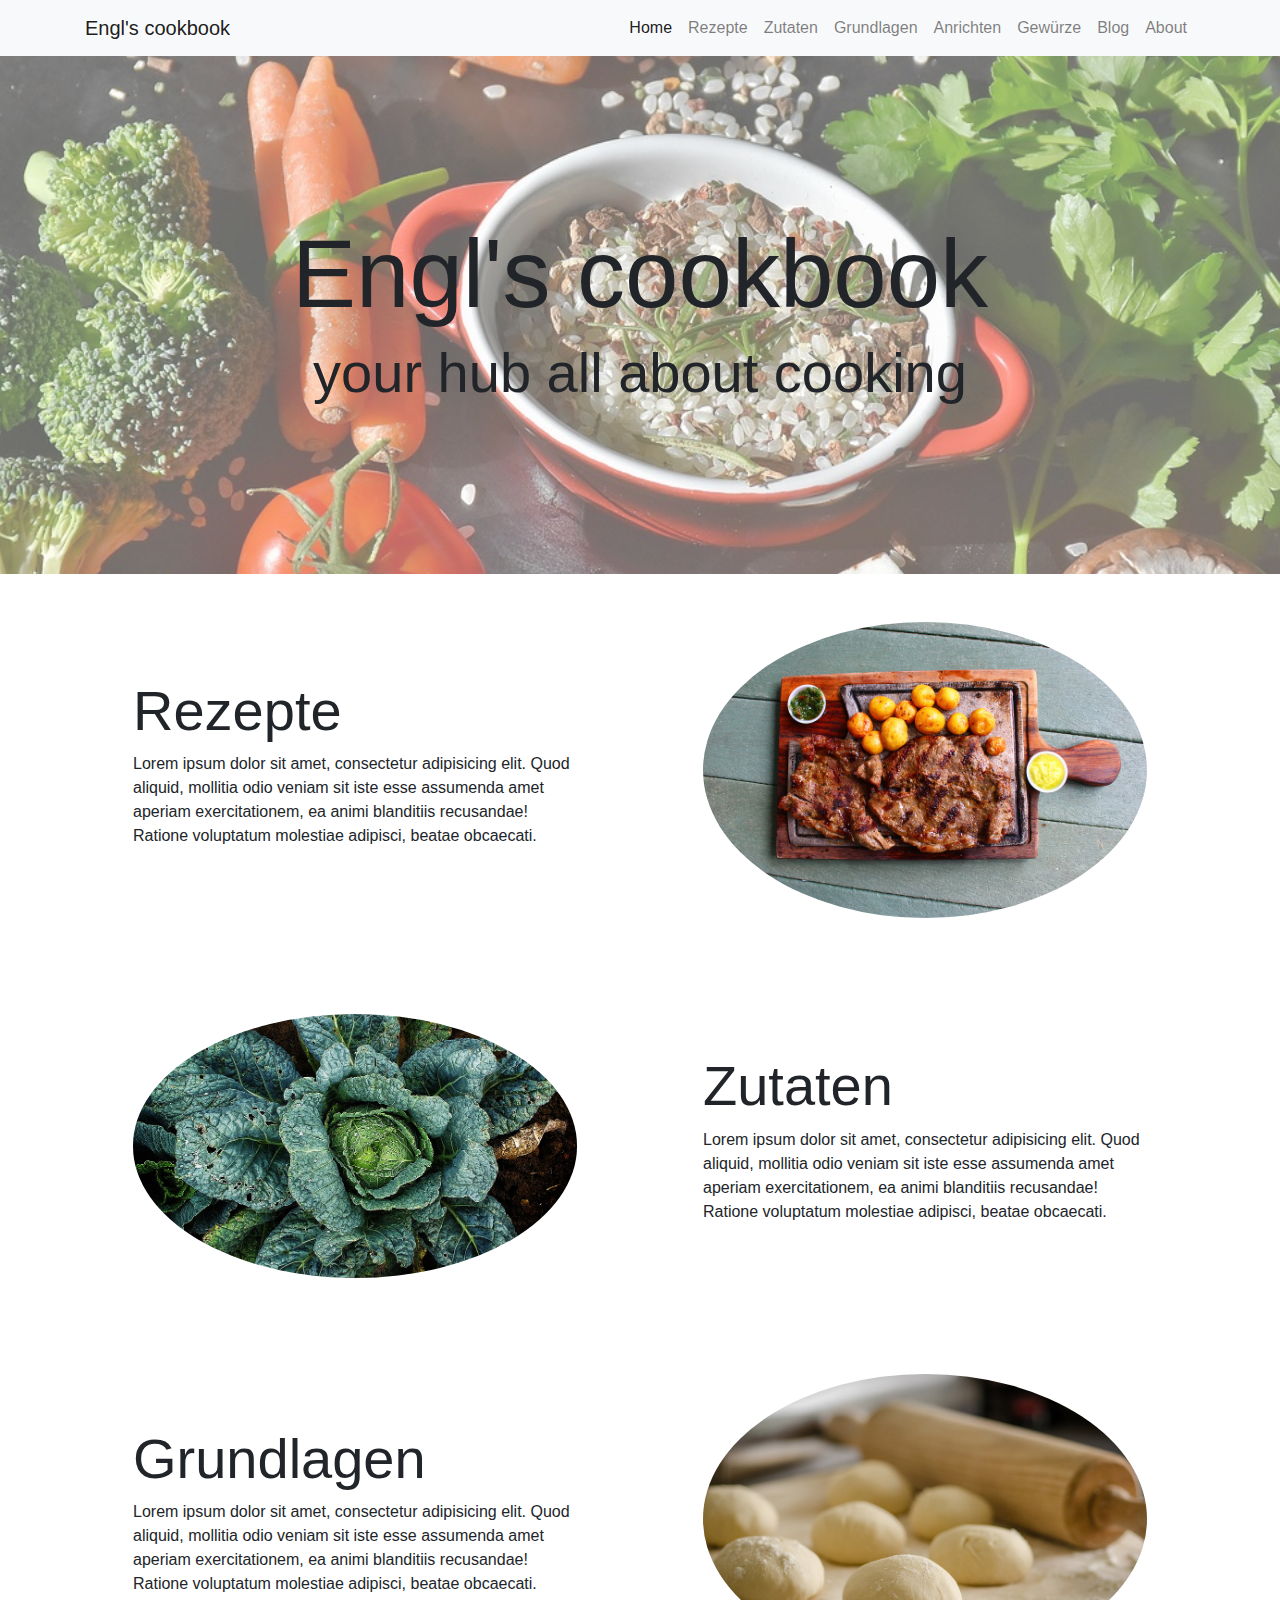
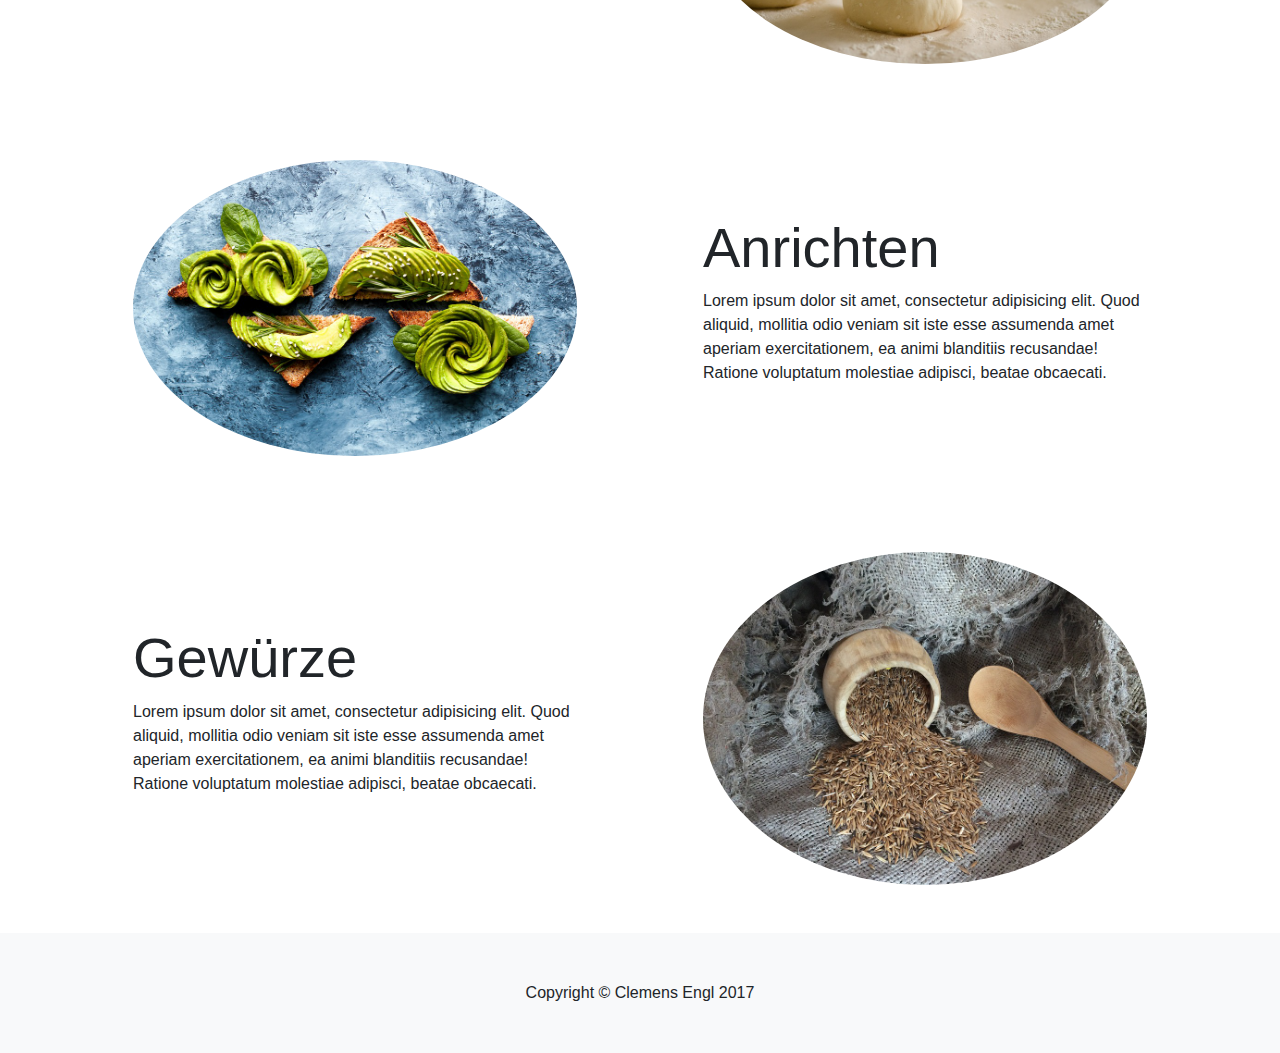
<file: index.html>
<!DOCTYPE html>
<html lang="en">

  <head>

    <meta charset="utf-8">
    <meta name="viewport" content="width=device-width, initial-scale=1, shrink-to-fit=no">
    <meta name="description" content="">
    <meta name="author" content="">

    <title>Engl's cookbook</title>

    <!-- Vendor -->
    <link href="vendor/bootstrap/css/bootstrap.min.css" rel="stylesheet">

    <!-- Custom styles -->
    <link href="css/one-page-wonder.css" rel="stylesheet">

  </head>

  <body>

    <!-- Navigation -->
    <nav class="navbar navbar-expand-lg navbar-light bg-light fixed-top">
      <div class="container">
        <a class="navbar-brand" href="#">Engl's cookbook</a>
        <button class="navbar-toggler" type="button" data-toggle="collapse" data-target="#navbarResponsive" aria-controls="navbarResponsive" aria-expanded="false" aria-label="Toggle navigation">
          <span class="navbar-toggler-icon"></span>
        </button>
        <div class="collapse navbar-collapse" id="navbarResponsive">
          <ul class="navbar-nav ml-auto">
            <li class="nav-item active">
              <a class="nav-link" href="index.html">Home
                <span class="sr-only">(current)</span>
              </a>
            </li>
            <li class="nav-item">
              <a class="nav-link" href="recipe.html">Rezepte</a>
            </li>
            <li class="nav-item">
              <a class="nav-link" href="#">Zutaten</a>
            </li>
            <li class="nav-item">
              <a class="nav-link" href="#">Grundlagen</a>
            </li>
            <li class="nav-item">
              <a class="nav-link" href="#">Anrichten</a>
            </li>
            <li class="nav-item">
              <a class="nav-link" href="#">Gewürze</a>
            </li>
            <li class="nav-item">
              <a class="nav-link" href="#">Blog</a>
            </li>
            <li class="nav-item">
              <a class="nav-link" href="#">About</a>
            </li>
          </ul>
        </div>
      </div>
    </nav>

    <header class="masthead">
      <div class="overlay">
        <div class="container">
          <h1 class="display-1 text-black">Engl's cookbook</h1>
          <h2 class="display-4 text-black">your hub all about cooking</h2>
        </div>
      </div>
    </header>

    <section>
      <div class="container">
        <div class="row align-items-center">
          <div class="col-md-6 order-2">
            <div class="p-5">
              <img class="img-fluid rounded-circle" src="./images/rezepte.jpg" alt="">
            </div>
          </div>
          <div class="col-md-6 order-1">
            <div class="p-5">
              <h2 class="display-4">Rezepte</h2>
              <p>Lorem ipsum dolor sit amet, consectetur adipisicing elit. Quod aliquid, mollitia odio veniam sit iste esse assumenda amet aperiam exercitationem, ea animi blanditiis recusandae! Ratione voluptatum molestiae adipisci, beatae obcaecati.</p>
            </div>
          </div>
        </div>
      </div>
    </section>

    <section>
      <div class="container">
        <div class="row align-items-center">
          <div class="col-md-6">
            <div class="p-5">
              <img class="img-fluid rounded-circle" src="./images/zutaten.jpg" alt="">
            </div>
          </div>
          <div class="col-md-6">
            <div class="p-5">
              <h2 class="display-4">Zutaten</h2>
              <p>Lorem ipsum dolor sit amet, consectetur adipisicing elit. Quod aliquid, mollitia odio veniam sit iste esse assumenda amet aperiam exercitationem, ea animi blanditiis recusandae! Ratione voluptatum molestiae adipisci, beatae obcaecati.</p>
            </div>
          </div>
        </div>
      </div>
    </section>

    <section>
      <div class="container">
        <div class="row align-items-center">
          <div class="col-md-6 order-2">
            <div class="p-5">
              <img class="img-fluid rounded-circle" src="./images/teig.jpg" alt="">
            </div>
          </div>
          <div class="col-md-6 order-1">
            <div class="p-5">
              <h2 class="display-4">Grundlagen</h2>
              <p>Lorem ipsum dolor sit amet, consectetur adipisicing elit. Quod aliquid, mollitia odio veniam sit iste esse assumenda amet aperiam exercitationem, ea animi blanditiis recusandae! Ratione voluptatum molestiae adipisci, beatae obcaecati.</p>
            </div>
          </div>
        </div>
      </div>
    </section>

    <section>
      <div class="container">
        <div class="row align-items-center">
          <div class="col-md-6">
            <div class="p-5">
              <img class="img-fluid rounded-circle" src="./images/anrichten.jpg" alt="">
            </div>
          </div>
          <div class="col-md-6">
            <div class="p-5">
              <h2 class="display-4">Anrichten</h2>
              <p>Lorem ipsum dolor sit amet, consectetur adipisicing elit. Quod aliquid, mollitia odio veniam sit iste esse assumenda amet aperiam exercitationem, ea animi blanditiis recusandae! Ratione voluptatum molestiae adipisci, beatae obcaecati.</p>
            </div>
          </div>
        </div>
      </div>
    </section>

    <section>
      <div class="container">
        <div class="row align-items-center">
          <div class="col-md-6 order-2">
            <div class="p-5">
              <img class="img-fluid rounded-circle" src="./images/herb.jpg" alt="">
            </div>
          </div>
          <div class="col-md-6 order-1">
            <div class="p-5">
              <h2 class="display-4">Gewürze</h2>
              <p>Lorem ipsum dolor sit amet, consectetur adipisicing elit. Quod aliquid, mollitia odio veniam sit iste esse assumenda amet aperiam exercitationem, ea animi blanditiis recusandae! Ratione voluptatum molestiae adipisci, beatae obcaecati.</p>
            </div>
          </div>
        </div>
      </div>
    </section>

    <!-- Footer -->
    <footer class="py-5 bg-light">
      <div class="container">
        <p class="m-0 text-center text-black">Copyright &copy; Clemens Engl 2017</p>
      </div>
    </footer>

    <!-- Vendor -->
    <script src="vendor/bootstrap/js/bootstrap.bundle.min.js"></script>
    <script src="vendor/jquery/jquery.min.js"></script>

  </body>

</html>
</file>
<file: css/one-page-wonder.css>
/*!
 * Start Bootstrap - One Page Wonder (https://startbootstrap.com/template-overviews/one-page-wonder)
 * Copyright 2013-2017 Start Bootstrap
 * Licensed under MIT (https://github.com/BlackrockDigital/startbootstrap-one-page-wonder/blob/master/LICENSE)
 */

body {
  padding-top: 54px;
}

@media (min-width: 992px) {
  body {
    padding-top: 56px;
  }
}

header.masthead {
  background: url('../images/titel.jpg') no-repeat center center scroll;
  -webkit-background-size: cover;
  -moz-background-size: cover;
  background-size: cover;
  -o-background-size: cover;
}

header.masthead>.overlay {
  padding: 5rem 0;
  text-align: center;
  background: rgba(255, 255, 255, 0.4);
}

@media (min-width: 992px) {
  header.masthead>.overlay {
    padding: 10rem 0;
  }
}
</file>
